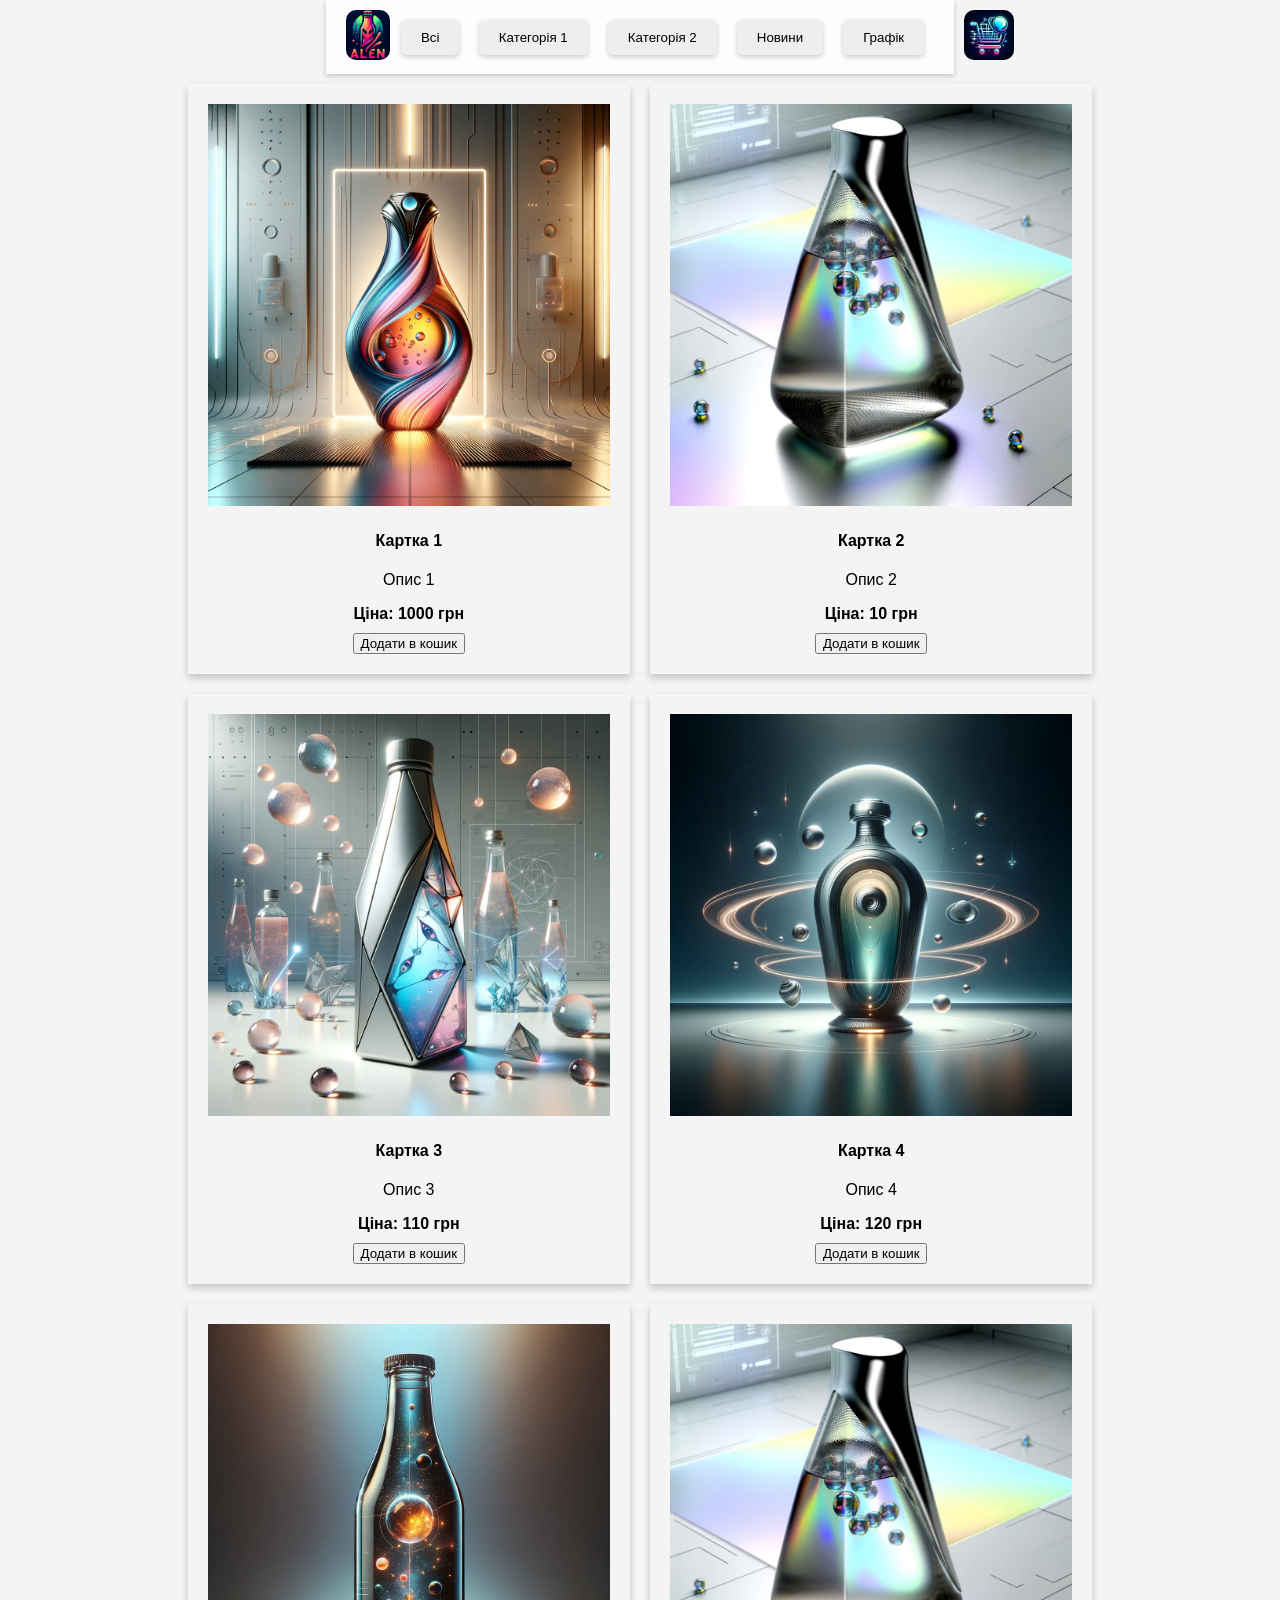
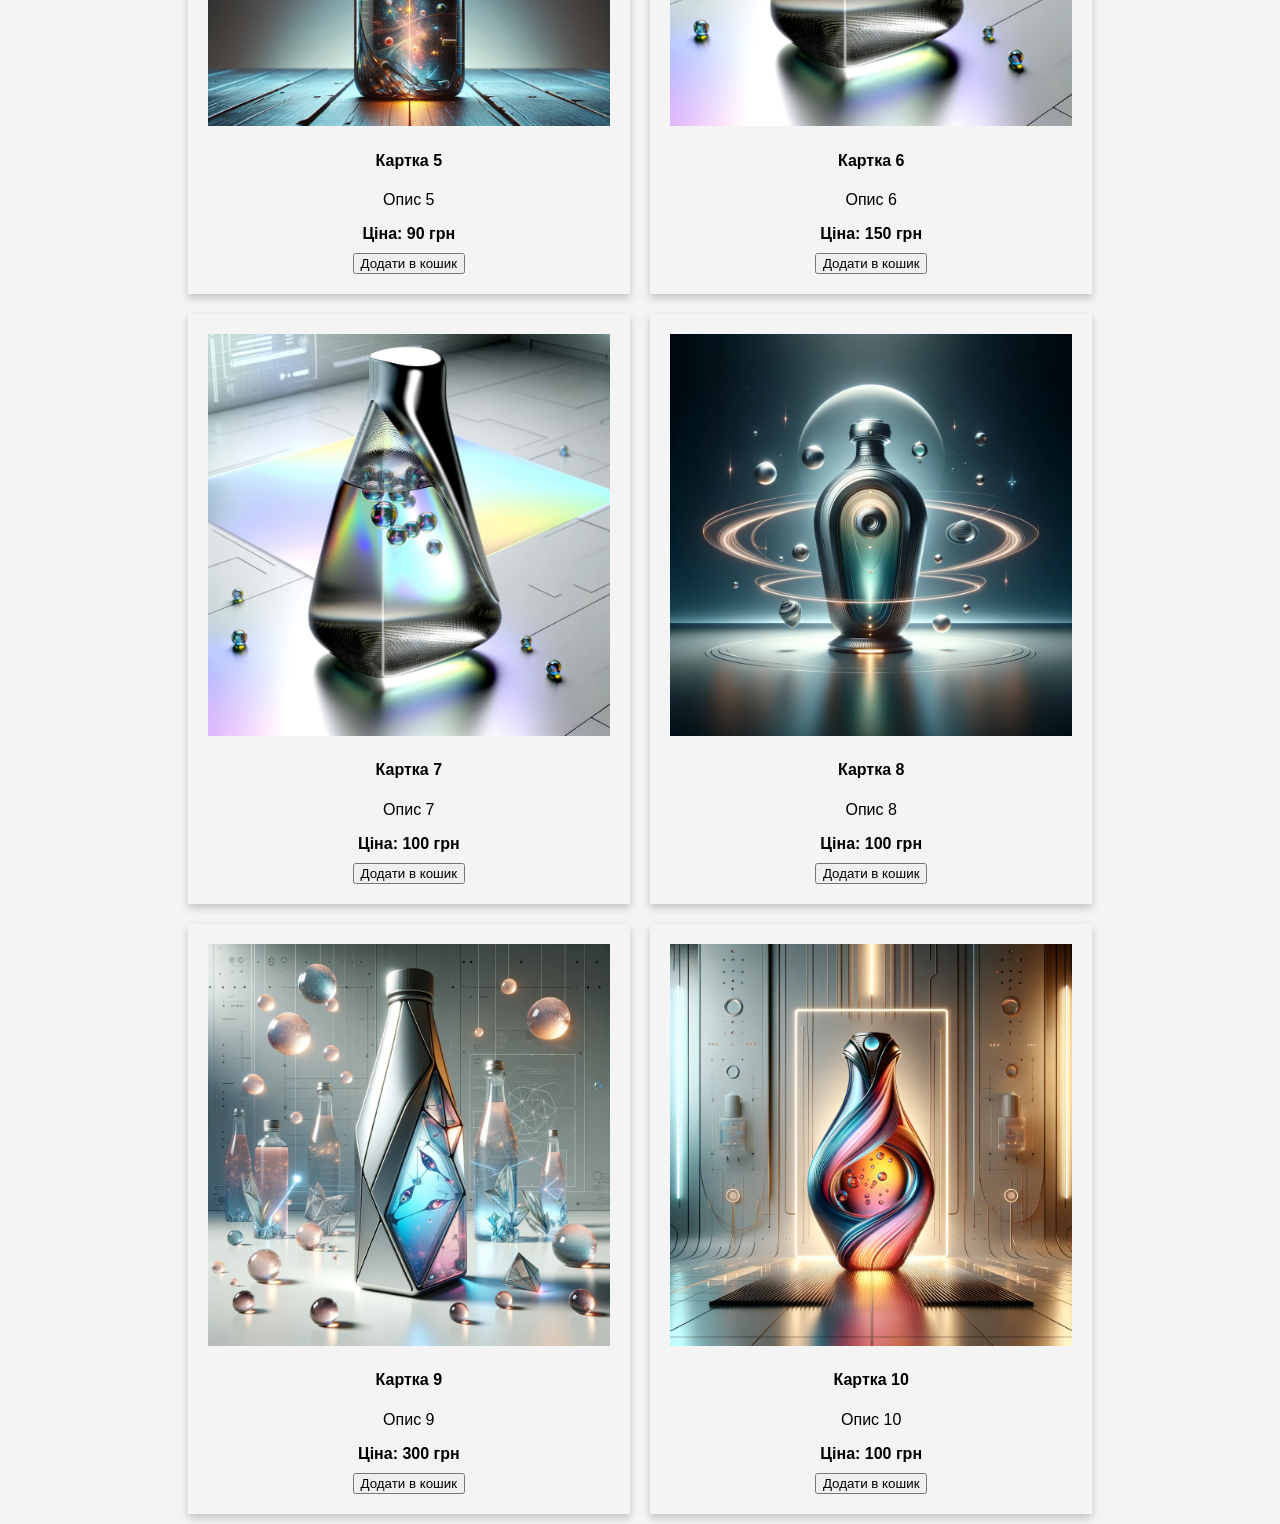
<file: index.html>
<!DOCTYPE html>
<html lang="uk">
<head>
<meta charset="UTF-8">
<meta name="viewport" content="width=device-width, initial-scale=1.0">
<title>Список елементів</title>
<link rel="stylesheet" href="style.css">
</head>
<body>

  <button onclick="topFunction()" id="myBtn" title="Go to top">Top</button>
<div class="navigation">
  <div class="logo-container">
    <img src="logo1.jpg" alt="Логотип" class="logo">
  </div>
  <div class="nav-items">
    <button onclick="applyFilter('all')">Всі</button>
    <button onclick="applyFilter('category1')">Категорія 1</button>
    <button onclick="applyFilter('category2')">Категорія 2</button>
    <button onclick="window.location.href='news.html'">Новини</button>
    <button onclick="window.location.href='graph.html'">Графік </button>
    <div class="cart-icon-container">
      <img src="shopping cart.png" alt="Кошик" class="cart-icon" onclick="toggleCart()">
  </div>
  </div>  
  </div>
</div>

<div id="cartModal" class="modal cart-modal">
  <div id="cartItemsContainer"></div>
  <button onclick="closeModal('cartModal')">Закрити кошик</button>
</div> 

<div id="cardsContainer"></div>

<div id="subscriptionModal" class="modal">
  <p>Підпишіться на наші оновлення!</p>
  <button onclick="subscribe()">Підписатися</button>
  <button onclick="closeModal('subscriptionModal')">Відхилити</button>
</div>

<div id="advertisementModal" class="modal">
  <p>Реклама</p>
  <button id="closeAdBtn" onclick="closeModal('advertisementModal')" disabled>Закрити</button>
</div>

<script src="script.js"></script>
</body>
</html>
</file>
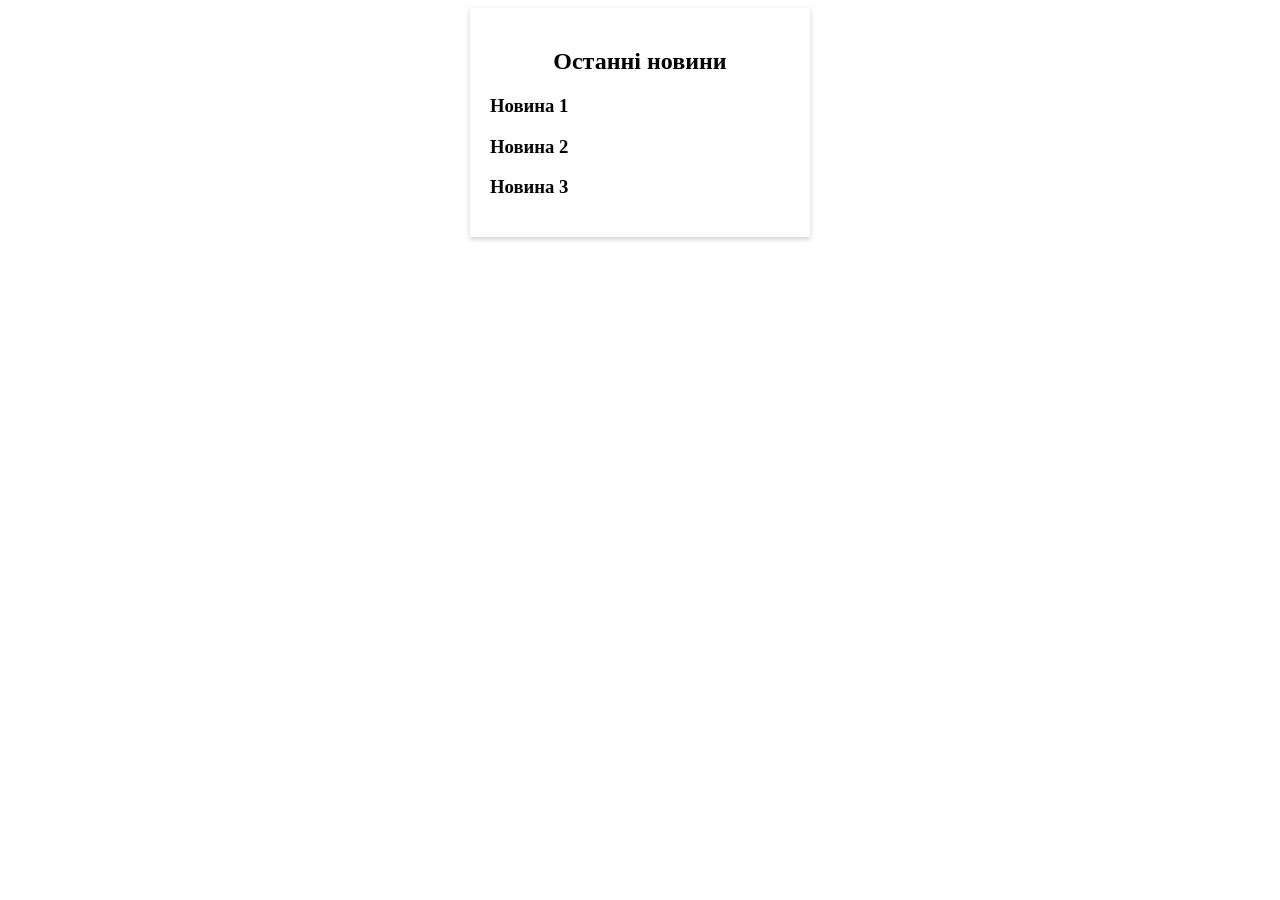
<file: news.html>
<!DOCTYPE html>
<html lang="uk">
<head>
    <meta charset="UTF-8">
    <meta name="viewport" content="width=device-width, initial-scale=1.0">
    <title>Останні новини</title>
    <link rel="stylesheet" href="news.css">
</head>
<body>

<div class="news-container">
    <h2>Останні новини</h2>
    <div id="latest-news">
        <!-- Новини будуть завантажені тут -->
    </div>
</div>

<script src="news.js"></script>
</body>
</html>
</file>
<file: style.css>
body {
    margin: 0;
    font-family: Arial, sans-serif;
    background-color: #f4f4f4;
  }
  
  .navigation {
    display: flex;
    justify-content: space-between;
    align-items: center;
    background: rgba(255, 255, 255, 0.8);
    backdrop-filter: blur(5px);
    padding: 10px 20px;
    box-shadow: 0 2px 5px rgba(0,0,0,0.2);
  }
   
  .logo {
    max-height: 50px; /* Або будь-який інший розмір відповідно до вашого дизайну */
    border-radius: 10px; /* Закруглення кутів */
  }
  
  .nav-items {
    display: flex;
    align-items: center;
    justify-content: center;
    
  }

  .nav-items button {
    margin: 0 10px;
    padding: 10px 20px;
    background-color: #eee;
    border: none;
    border-radius: 5px;
    box-shadow: 0 2px 5px rgba(0,0,0,0.2);
    transition: background-color 0.3s, box-shadow 0.3s;
    cursor: pointer;
  }
  
  .nav-items button:hover {
    background-color: #ddd;
    box-shadow: 0 2px 10px rgba(0,0,0,0.3);
  }
  
  /* Стилі для карток та модальних вікон... */
  
body {
    display: flex;
    justify-content: center;
    flex-wrap: wrap;
  }
  
  #cardsContainer {
    display: flex;
    justify-content: center;
    flex-wrap: wrap;
    max-width: 12000px; /* Задаємо максимальну ширину контейнера для керування розташуванням карток */
    max-height: 12000px;
  }
  
  .card {
    margin: 10px;
    padding: 20px;
    box-shadow: 0 4px 8px 0 rgba(0,0,0,0.2);
    transition: 0.3s;
    width: calc(33% - 20px); /* Розрахунок ширини картки, щоб врахувати відступи і зробити так, щоб 3 картки поміщалися в ряд */
    text-align: center;
  }
  
  .card img {
    width: 100%; /* Забезпечує, що зображення будуть розтягнуті на всю ширину картки */
    height: auto; /* Зберігає пропорції зображення */
  }
  
  .card:hover {
    box-shadow: 0 8px 16px 0 rgba(0,0,0,0.2);
  }
  
  .modal {
    display: none;
    position: fixed;
    left: 0;
    top: 0;
    width: 100%;
    height: 100%;
    background-color: rgba(0,0,0,0.5);
    justify-content: center;
    align-items: center;
    flex-direction: column;
  }
  
  .modal p {
    color: white;
    margin: 15px;
  }
  
  .cart-icon-container {
    position: fixed;
    top: 10px;
    right: -60px;
    cursor: pointer;
    width: auto; /* автоматично визначати ширину, засновану на висоті */
    height: 50px; /* встановлює висоту таку ж, як у логотипу */
}

.cart-icon {
    height: 100%;
    width: auto; 
    border-radius: 10px; 
}

.price {
  font-weight: bold;
  margin: 10px 0;
}

.quantity, .total-price {
  display: block; /* або flex, залежно від вашого дизайну */
  margin: 5px 0;
}

.total {
  margin-top: 10px;
  font-size: 1.2em;
  font-weight: bold;
}

.news-container {
  width: 300px; /* або будь-яка ширина, яку ви вважаєте за потрібну */
  margin: auto;
  padding: 20px;
  box-shadow: 0 2px 5px rgba(0,0,0,0.2);
}

.news-container h2 {
  text-align: center;
  margin-bottom: 20px;
}

#latest-news {
  list-style-type: none;
  padding: 0;
}

#latest-news li {
  border-bottom: 1px solid #ddd;
  padding: 10px;
  cursor: pointer;
}

#latest-news li:last-child {
  border-bottom: none;
}

#latest-news li:hover {
  background-color: #f0f0f0;
}

#myBtn {
  display: none; /* Hidden by default */
  position: fixed; /* Fixed/sticky position */
  bottom: 20px; /* Place the button at the bottom of the page */
  right: 30px; /* Place the button 30px from the right */
  z-index: 99; /* Make sure it does not overlap */
  border: none; /* Remove borders */
  outline: none; /* Remove outline */
  background-color: rgb(0, 0, 0); /* Set a background color */
  color: white; /* Text color */
  cursor: pointer; /* Add a mouse pointer on hover */
  padding: 15px; /* Some padding */
  border-radius: 10px; /* Rounded corners */
  font-size: 18px; /* Increase font size */
}

#myBtn:hover {
  background-color: #555; /* Add a dark-grey background on hover */
}
</file>
<file: news.css>
/* Стиль для модального вікна */
.modal {
    display: none; /* Приховане за замовчуванням */
    position: fixed;
    z-index: 1; /* Знаходиться над іншими елементами */
    left: 0;
    top: 0;
    width: 100%; /* Повна ширина */
    height: 100%; /* Повна висота */
    overflow: auto; /* У разі переповнення з'являється прокрутка */
    background-color: rgb(0,0,0); /* Затемнення */
    background-color: rgba(0,0,0,0.4); /* Затемнення з прозорістю */
}

/* Стиль для вмісту модального вікна */
.modal-content {
    background-color: #fefefe;
    margin: 15% auto; /* 15% від верху і по центру */
    padding: 20px;
    border: 1px solid #888;
    width: 80%; /* 80% ширини */
}

/* Стиль для кнопки закриття */
.close {
    color: #aaa;
    float: right;
    font-size: 28px;
    font-weight: bold;
}

.close:hover,
.close:focus {
    color: black;
    text-decoration: none;
    cursor: pointer;
}

.news-container {
    width: 300px; /* або будь-яка ширина, яку ви вважаєте за потрібну */
    margin: auto;
    padding: 20px;
    box-shadow: 0 2px 5px rgba(0,0,0,0.2);
}

.news-container h2 {
    text-align: center;
    margin-bottom: 20px;
}

#latest-news {
    list-style-type: none;
    padding: 0;
}

#latest-news li {
    border-bottom: 1px solid #ddd;
    padding: 10px;
    cursor: pointer;
}

#latest-news li:last-child {
    border-bottom: none;
}

#latest-news li:hover {
    background-color: #f0f0f0;
}

.news-item {
    margin-bottom: 10px;
}

.news-title {
    cursor: pointer;
    color: #000000;
}

.news-title:hover {
    text-decoration: underline;
}

.news-info {
    background-color: #f0f0f0;
    border-left: 3px solid #000000;
    padding: 5px;
    margin-top: 5px;
}
</file>
